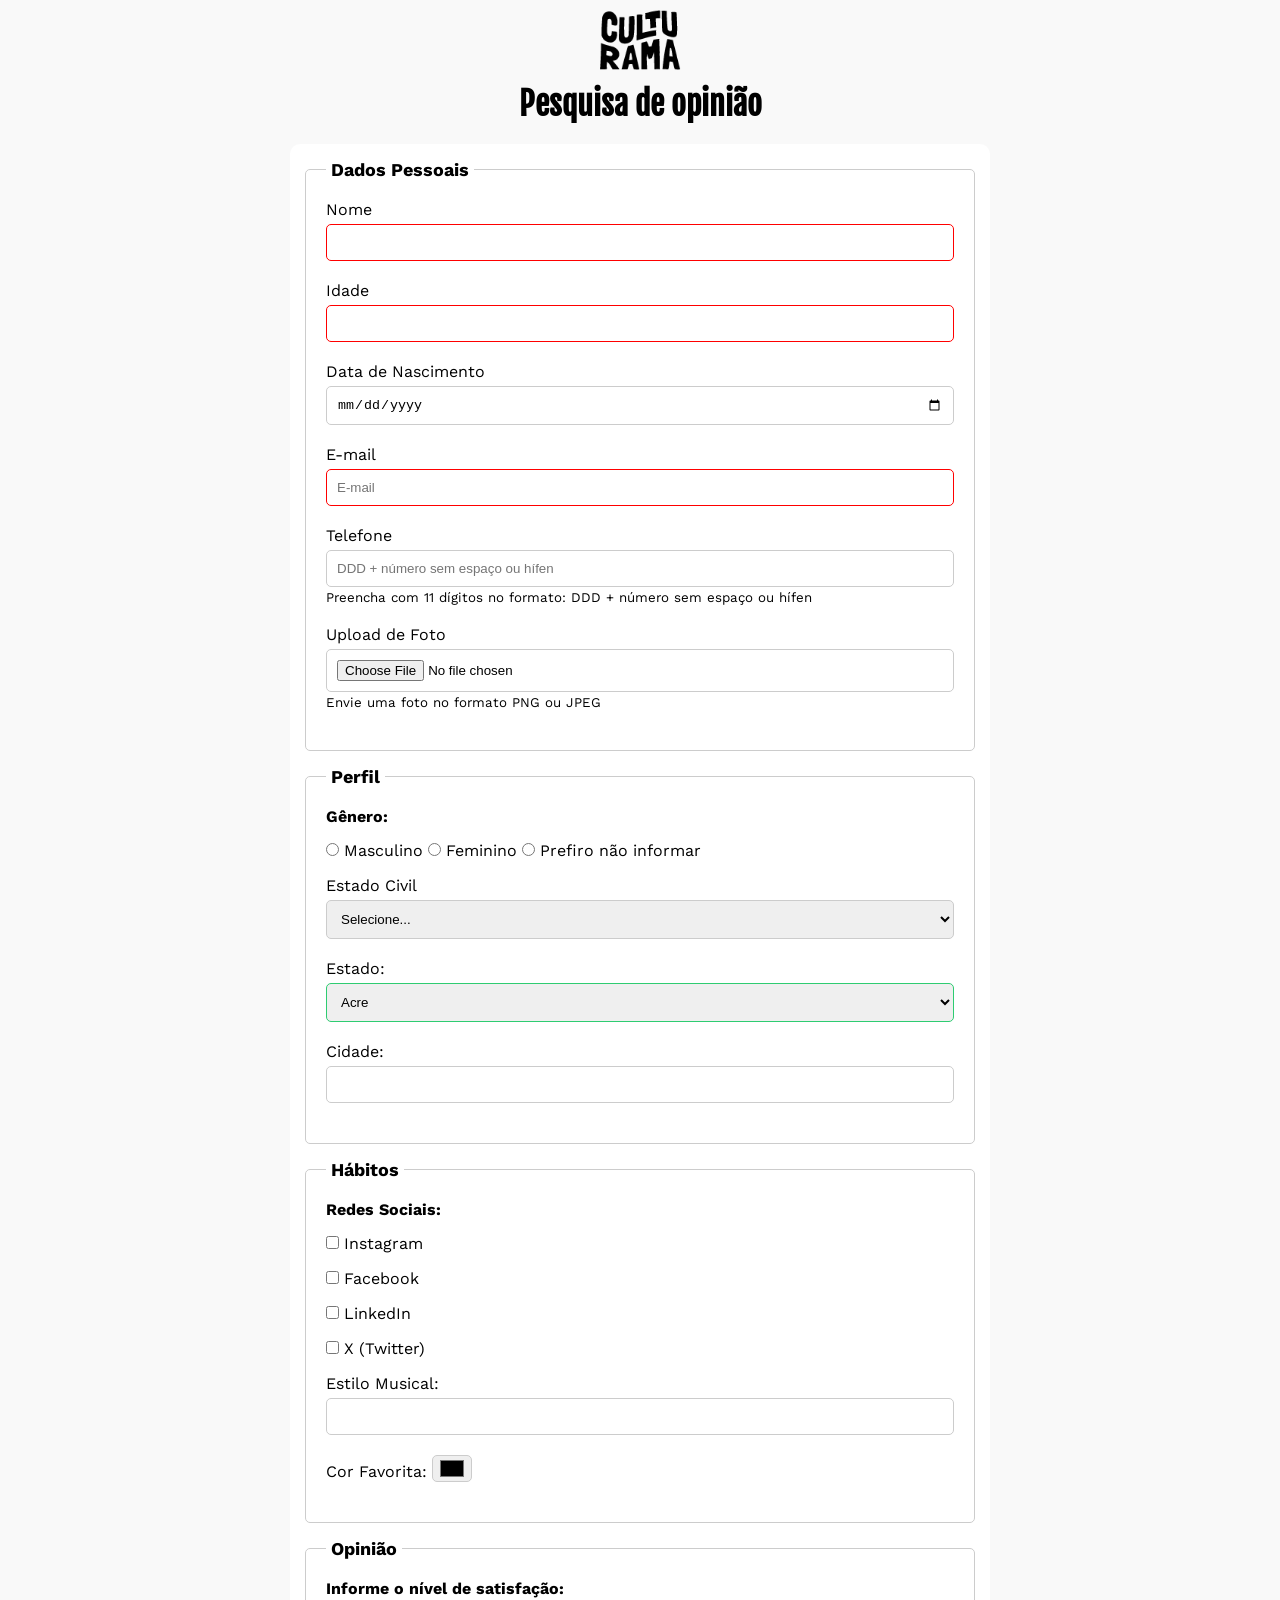
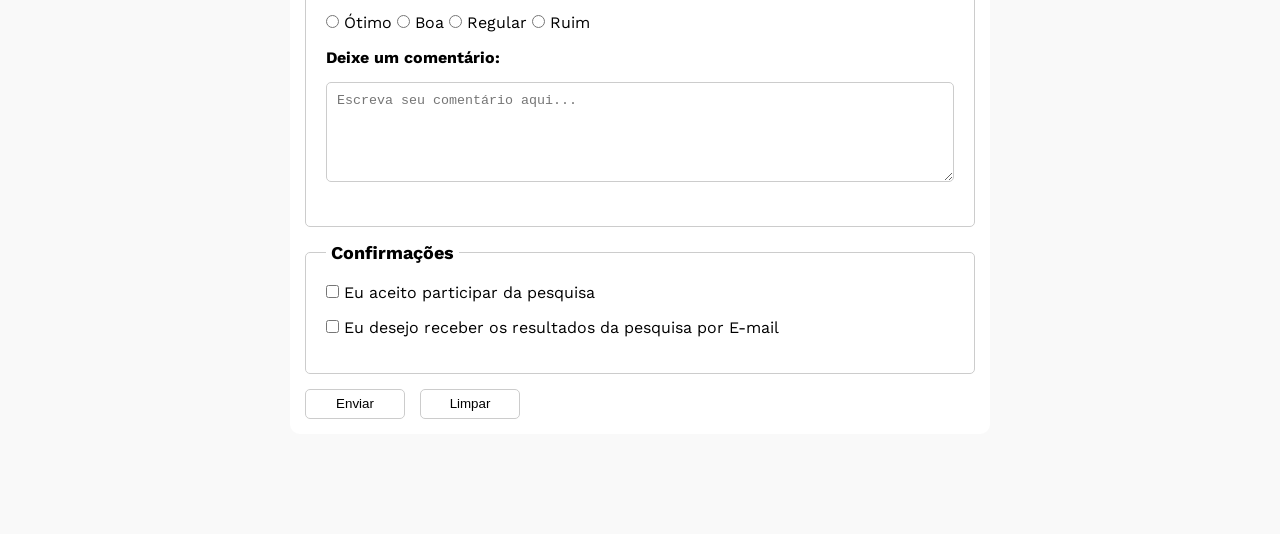
<file: index.html>
<!DOCTYPE html>
<html lang="pt-br">
<head>
    <meta charset="UTF-8">
    <meta name="viewport" content="width=device-width, initial-scale=1.0">
    <link rel="icon" href="culturama-favico.png">
    <link rel="stylesheet" href="css/style.css">
    <link rel="preconnect" href="https://fonts.googleapis.com">
    <link rel="preconnect" href="https://fonts.gstatic.com" crossorigin>
    <link href="https://fonts.googleapis.com/css2?family=Fjalla+One&family=Work+Sans&display=swap" rel="stylesheet">
    <title>Pesquisa Culturama</title>
</head>
<body>
    <main>
    <header>
        <img src="img/logo-culturama.png" alt="logo da Culturama">
        <h1>Pesquisa de opinião</h1>
    </header>
    <section>
        <form action="sucesso.html" method="get">

            <fieldset>
                <legend>Dados Pessoais</legend>
                <label for="name">Nome</label>
                <input id="name" name="userName" required>
                <br>
                <label for="age">Idade</label>
                <input id="age" name="userAge" min="12" max="100" required>
                <br>
                <label for="birthdate">Data de Nascimento</label>
                <input id="birthdate" type="date" name="userBirthdate">
                <br>
                <label for="email">E-mail</label>
                <input id="email" name="userEmail" placeholder="E-mail" required>
                <br>
                <label for="phoneNumber">Telefone</label>
                <input type="tel" id="phoneNumber" name="userPhoneNumber" pattern="[0-9]{11}" placeholder="DDD + número sem espaço ou hífen" aria-describedby="phoneHelp">
                <small id="phoneHelp">Preencha com 11 dígitos no formato: DDD + número sem espaço ou hífen</small>
                <br>
                <label for="image">Upload de Foto</label>
                <input type="file" id="image" accept="image/*" name="userImage" aria-describedby="imageHelp">
                <small id="imageHelp">Envie uma foto no formato PNG ou JPEG</small>
                <br>
            </fieldset> 

            <fieldset>
                <legend>Perfil</legend>
                
                <p>Gênero:</p>
                <input id="masc" type="radio" name="userGender" value="Masculino">
                <label for="masc">Masculino</label>

                <input id="fem" type="radio" name="userGender" value="Feminino">
                <label for="fem">Feminino</label>

                <input id="notInformed" type="radio" name="userGender" value="notInformed">
                <label for="notInformed">Prefiro não informar</label>
                <br>

                <label for="marital">Estado Civil</label>
                <select id="marital" name="maritalStatus">
                    <option value="notInformed">Selecione...</option>
                    <option value="Casado">Casado</option>
                    <option value="Solteiro">Solteiro</option>
                    <option value="Divorciado">Divorciado</option>
                    <option value="União Estável">União Estável</option>
                </select>

                <label for="state">Estado:</label>
                <select id="state" name="userState" required>
                   <option value="acre">Acre</option>
                   <option value="alagoas">Alagoas</option>
                   <option value="amapa">Amapá</option>
                   <option value="amazonas">Amazonas</option>
                   <option value="bahia">Bahia</option>
                   <option value="ceara">Ceará</option>
                   <option value="distritoFederal">Distrito Federal</option>
                   <option value="espiritoSanto">Espirito Santo</option>
                   <option value="goiás">Goiás</option>
                   <option value="maranhão">Maranhão</option>
                   <option value="matoGrossoDoSul">Mato Grosso do Sul</option>
                   <option value="matoGrosso">Mato Grosso</option>
                   <option value="minasGerais">Minas Gerais</option>
                   <option value="para">Pará</option>
                   <option value="paraiba">Paraíba</option>
                   <option value="parana">Paraná</option>
                   <option value="pernambuco">Pernambuco</option>
                   <option value="piaui">Piauí</option>
                   <option value="rioDeJaneiro">Rio de Janeiro</option>
                   <option value="rioGrandeDoNorte">Rio Grande do Norte</option>
                   <option value="rioGrandeDoSul">Rio Grande do Sul</option>
                   <option value="rondonia">rondônia</option>
                   <option value="roraima">Roraima</option>
                   <option value="santaCatarina">Santa Catarina</option>
                   <option value="saoPaulo">São Paulo</option>
                   <option value="sergipe">Sergipe</option>
                   <option value="tocantins">Tocantins</option>
                </select>

                <label for="city">Cidade:</label>
                <input id="city" name="userCity" >

            </fieldset>

            <fieldset>
            <legend>Hábitos</legend>

            <p>Redes Sociais:</p>
            <input id="instagram" type="checkbox" name="social" value="instagram">
            <label for="instagram">Instagram</label>
            <br>
            <input  id="facebook" type="checkbox" name="social" value="facebook">
            <label for="facebook">Facebook</label>
            <br>
            <input id="linkedin" type="checkbox" name="social" value="linkedin">
            <label for="linkedin">LinkedIn</label>
            <br>
            <input id="x" type="checkbox" name="social" value="x">
            <label for="x">X (Twitter)</label>
            <br>
            <label for="musicStyle" >Estilo Musical:</label>
            <input id="musicStyle" list="styleTypes" name="userMusicStyle" type="text">
            <datalist id="styleTypes">
                <option value="Rock"></option>
                <option value="Pop"></option>
                <option value="Samba"></option>
                <option value="Reggae"></option>
            </datalist>
            <br>
            <label for="favoriteColor">Cor Favorita:</label>
            <input id="favoriteColor" type="color" name="userFavoriteColor">


            </fieldset>

            <fieldset>
            <legend>Opinião</legend>
            
            <p>Informe o nível de satisfação:</p>
            <input id="otimo" type="radio" name="userSatisfaction">
            <label for="otimo">Ótimo</label>
            <input id="boa" type="radio" name="userSatisfaction">
            <label for="boa">Boa</label>
            <input id="regular" type="radio" name="userSatisfaction">
            <label for="regular">Regular</label>
            <input id="ruim" type="radio" name="userSatisfaction">
            <label for="ruim">Ruim</label>
            <br>
            <p>Deixe um comentário:</p>
            <textarea name="userComment" placeholder="Escreva seu comentário aqui..."></textarea>
            </fieldset>
            
            <fieldset>
            <legend>Confirmações</legend>
            
            <input type="checkbox" name="userLgpd" id="userLgpdTerm" value="accepted" required>
            <label for="userLgpdTerm">Eu aceito participar da pesquisa</label>
            <br>
            <input type="checkbox" name="userGetResult" id="getResult" value="accepted">
            <label for="getResult">Eu desejo receber os resultados da pesquisa por E-mail</label>

            </fieldset>
            <button type="submit" aria-label="Enviar dados do formulário">Enviar</button>
            <button type="reset" aria-label="Limpar dados do formulário">Limpar</button>


        </form>
    </section>
    </main>
    
</body>
</html>
</file>
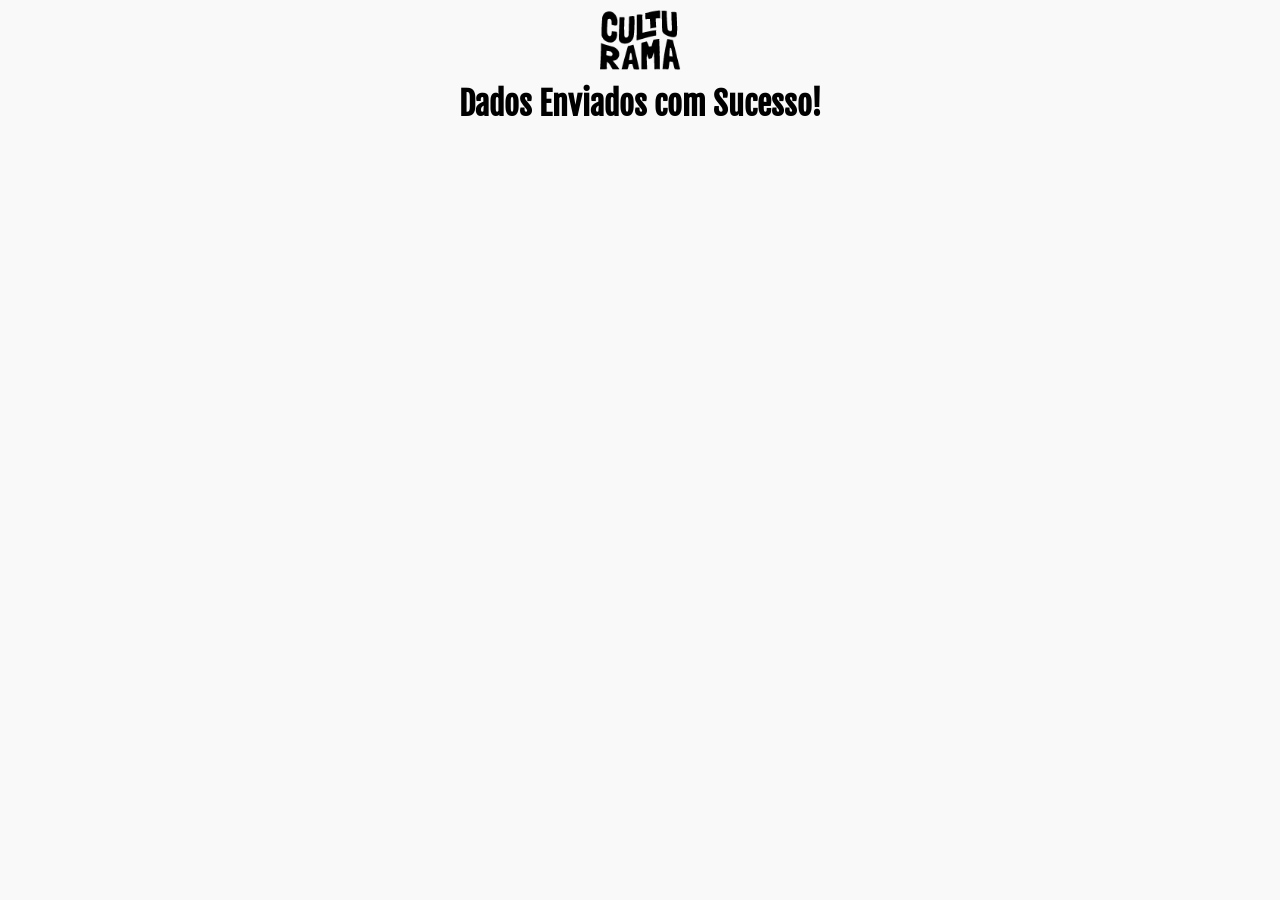
<file: sucesso.html>
<!DOCTYPE html>
<html lang="pt-br">
<head>
    <meta charset="UTF-8">
    <meta name="viewport" content="width=device-width, initial-scale=1.0">
    <link rel="icon" href="culturama-favico.png">
    <link rel="stylesheet" href="css/style.css">
    <link rel="preconnect" href="https://fonts.googleapis.com">
    <link rel="preconnect" href="https://fonts.gstatic.com" crossorigin>
    <link href="https://fonts.googleapis.com/css2?family=Fjalla+One&family=Work+Sans&display=swap" rel="stylesheet">
    <title>Pesquisa Culturama</title>
</head>
<body>
    <header>
        <img src="img/logo-culturama.png" alt="logo da Culturama">
        <h1 role="alert">Dados Enviados com Sucesso!</h1>
    </header>
</body>
</html>
</file>
<file: css/style.css>
*{
    margin: 0;
    padding: 0;
    box-sizing: border-box;
}

body{
    background-color: #f9f9f9;
    font-family: 'Work Sans', sans-serif;
}

main{
    width: 100%;
    max-width: 700px;
    margin: 0 auto;
}

header{
    text-align: center;
    margin-bottom: 20px;
}

img{
    width: 100px;
}

h1{
    font-family: "fjalla one", sans-serif;
}

form{
    background-color: #ffffff;
    padding: 15px;
    border-radius: 10px;
    margin-bottom: 100px;
}

fieldset{
    padding: 20px;
    border: 1px solid #cccccc;
    border-radius: 5px;
    margin-bottom: 15px;
}

legend{
    font-weight: bold;
    font-size: 18px;
    padding: 0 5px;
}

label{
    display: inline-block;
    margin-bottom: 5px;
}

input[type="tel"],
input[type="file"]{
    margin-bottom: 0px;
}

small{
    display: inline-block;
    margin-bottom: 20px;
}

p{
    margin-bottom: 15px;
    font-weight: bold;
}

input, select, textarea{
    width: 100%;;
    padding: 10px;
    margin-bottom: 20px;
    border: 1px solid #cccccc;
    border-radius: 5px;
}

textarea{
    min-height: 100px;
}

input[type="radio"],
input[type="checkbox"]{
    width: auto;
}

input[type="color"]{
    width: 40px;
    padding: 0 5px;
}



/* Aplicar o vermelho apenas em campos obrigatórios válidos quando não estão focados*/
input[required]:invalid:not(:focus),
textarea[required]:invalid:not(:focus),
select[required]:invalid:not(:focus){
    border-color: red;
}

/* Aplicar o verde apenas em campos obrigatórios válidos */
input[required]:valid,
textarea[required]:valid,
select[required]:valid{
    border-color: #2ecc71;
}

/* azul ao focar (sobrepõe vermelho, mas não o verde) */
input:focus,
textarea:focus,
select:focus{
    border-color: #3498db;
    box-shadow: 0 0 0 4px rgba(52,152,219,0.12);
    outline: none;
}



button{
    width: 100px;
    height: 30px;
    margin-right: 10px;
    background-color: #ffffff;
    border: 1px solid #cccccc;
    border-radius: 5px;
    cursor: pointer;

}

button[type="submit"]:hover{
    background-color: green;
    color: #ffffff;
}

button[type="reset"]:hover{
    background-color: orangered;
    color: #ffffff;
}
</file>
